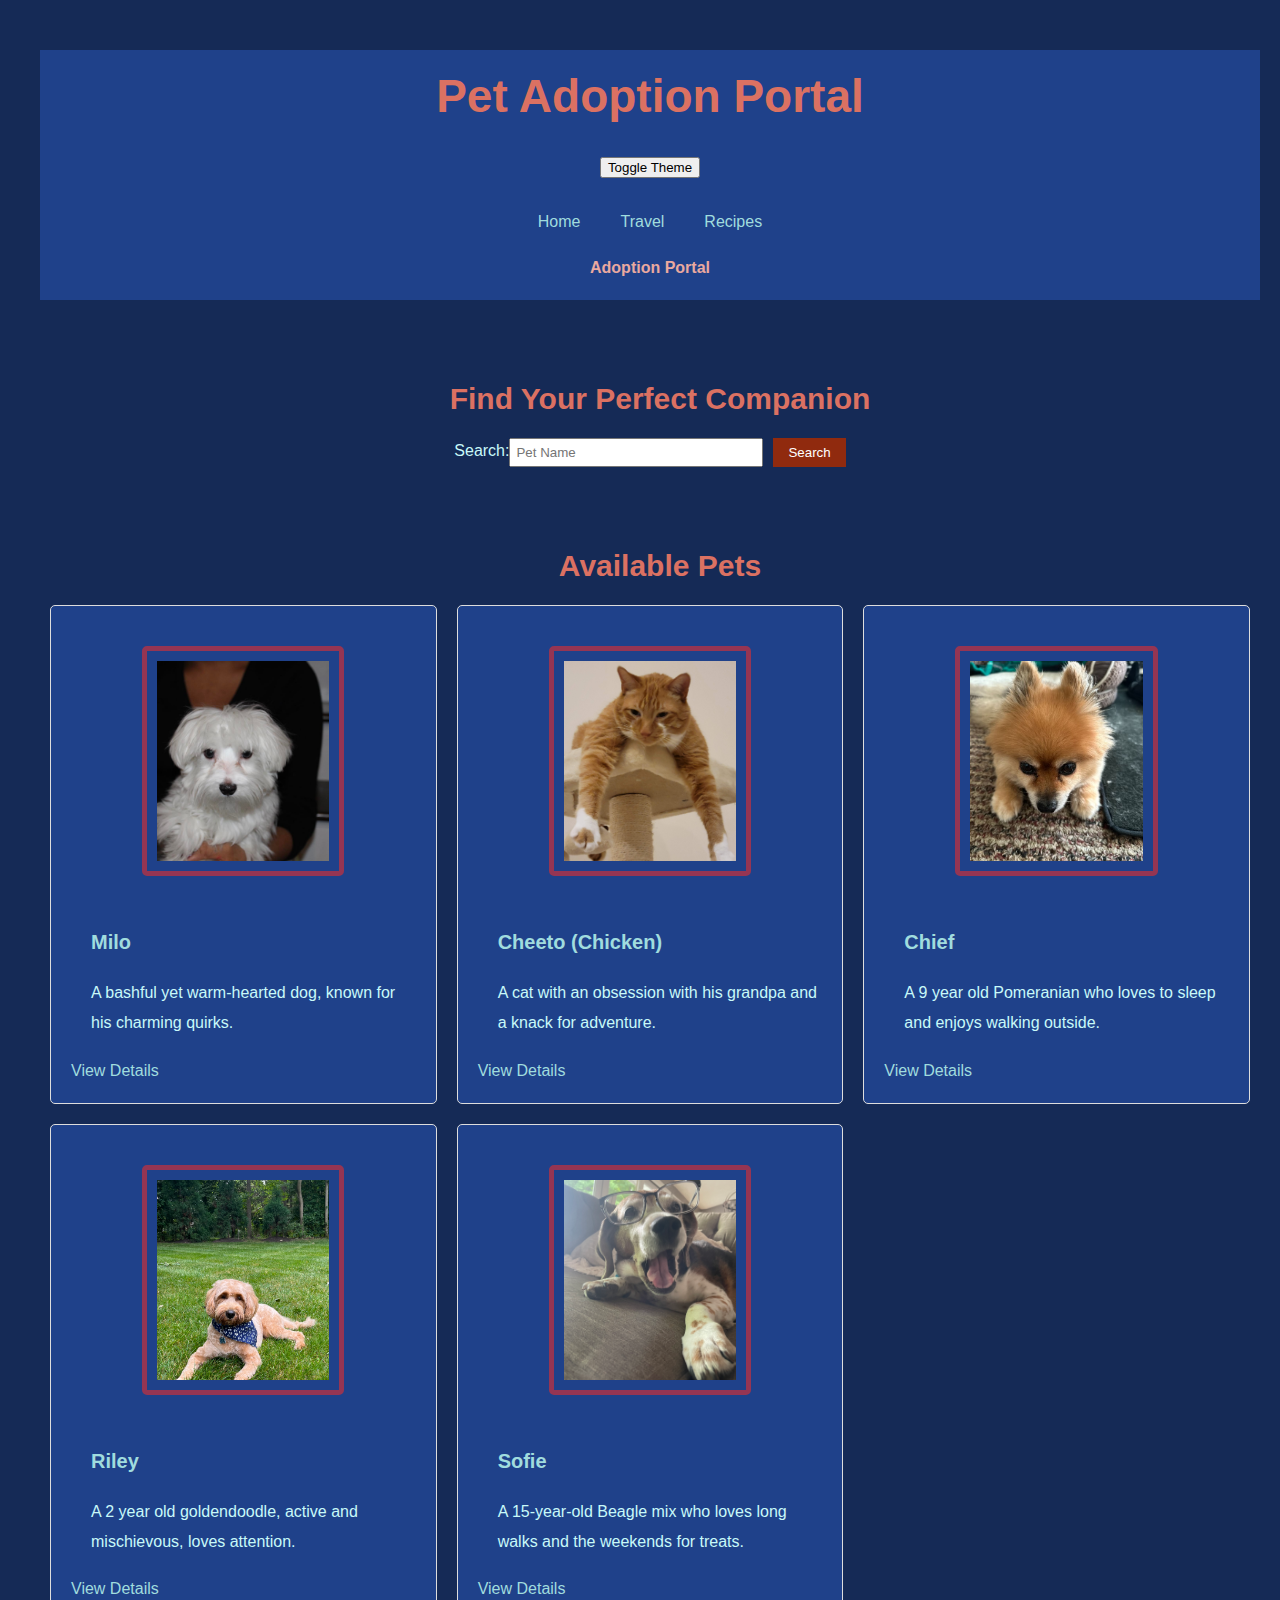
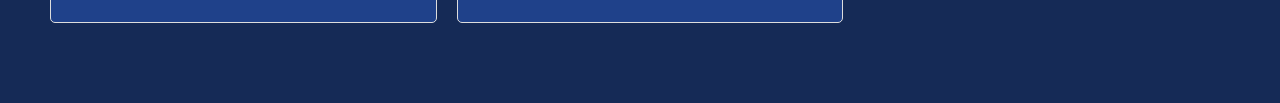
<file: adoption.html>
<!DOCTYPE html>
<html lang="en">
<head>
    <meta charset="UTF-8">
    <meta name="viewport" content="width=device-width, initial-scale=1.0">
    <title>Pet Adoption Portal</title>
    <link rel="stylesheet" href="css/adoption-style.css">
    <link href="css/style.css" rel="stylesheet">
</head>
<body>
    <header role="banner">
        <h1>Pet Adoption Portal</h1>
        <p></p>
        <button id="theme-toggle">Toggle Theme</button>
        <p></p>
        <nav role="navigation">
            <a href="index.html">Home</a>
            <a href="travel.html">Travel</a>
            <a href="recipes.html">Recipes</a>
        </nav>
        <nav>
            <a href="adoption.html" class="active">Adoption Portal</a>
        </nav>
    </header>

    <main role="main">
        <section aria-labelledby="search-section">
            <h2 id="search-section">Find Your Perfect Companion</h2>
            <form id="search-form">
                <label for="search">Search: </label>
                <input type="text" id="search" name="search" placeholder="Pet Name">
                <button type="submit">Search</button>
            </form>
        </section>

        <section aria-labelledby="pets-list-section">
            <h2 id="pets-list-section">Available Pets</h2>
            <div id="pet-list" class="pet-list">
                <!-- Milo -->
                <article class="pet-card" aria-labelledby="pet-name-1">
                    <img src="images/pets/milo/milo.jpg" alt="Milo, an 8 year old white Maltese family pet" class="pet-thumbnail">
                    <div class="pet-info">
                        <h3 id="pet-name-1">Milo</h3>
                        <p class="pet-description">A bashful yet warm-hearted dog, known for his charming quirks.</p>
                        <a href="pet-profile.html?petId=1" class="pet-details-link">View Details</a>
                    </div>
                </article>
                <!-- Cheeto (Chicken) -->
                <article class="pet-card" aria-labelledby="pet-name-2">
                    <img src="images/pets/cheeto/cheeto_cattree.jpg" alt="Cheeto, an orange cat on a cat tree" class="pet-thumbnail">
                    <div class="pet-info">
                        <h3 id="pet-name-2">Cheeto (Chicken)</h3>
                        <p class="pet-description">A cat with an obsession with his grandpa and a knack for adventure.</p>
                        <a href="pet-profile.html?petId=2" class="pet-details-link">View Details</a>
                    </div>
                </article>
                <!-- Chief -->
                <article class="pet-card" aria-labelledby="pet-name-3">
                    <img src="images/pets/chief/chief.jpg" alt="Chief, a Pomeranian with a thoughtful expression" class="pet-thumbnail">
                    <div class="pet-info">
                        <h3 id="pet-name-3">Chief</h3>
                        <p class="pet-description">A 9 year old Pomeranian who loves to sleep and enjoys walking outside.</p>
                        <a href="pet-profile.html?petId=3" class="pet-details-link">View Details</a>
                    </div>
                </article>
                <!-- Riley -->
                <article class="pet-card" aria-labelledby="pet-name-4">
                    <img src="images/pets/riley/riley_primary.jpg" alt="Riley, a goldendoodle with a playful demeanor" class="pet-thumbnail">
                    <div class="pet-info">
                        <h3 id="pet-name-4">Riley</h3>
                        <p class="pet-description">A 2 year old goldendoodle, active and mischievous, loves attention.</p>
                        <a href="pet-profile.html?petId=4" class="pet-details-link">View Details</a>
                    </div>
                </article>
                <!-- Sofie -->
                <article class="pet-card" aria-labelledby="pet-name-5">
                    <img src="images/pets/sofie/sofie1.JPG" alt="Sofie, a Beagle mix with a love for the outdoors" class="pet-thumbnail">
                    <div class="pet-info">
                        <h3 id="pet-name-5">Sofie</h3>
                        <p class="pet-description">A 15-year-old Beagle mix who loves long walks and the weekends for treats.</p>
                        <a href="pet-profile.html?petId=5" class="pet-details-link">View Details</a>
                    </div>
                </article>
            </div>
        </section>
    </main>
    <script src="js/adoption.js"></script>
    <script src="js/theme.js"></script>
</body>
</html>
</file>
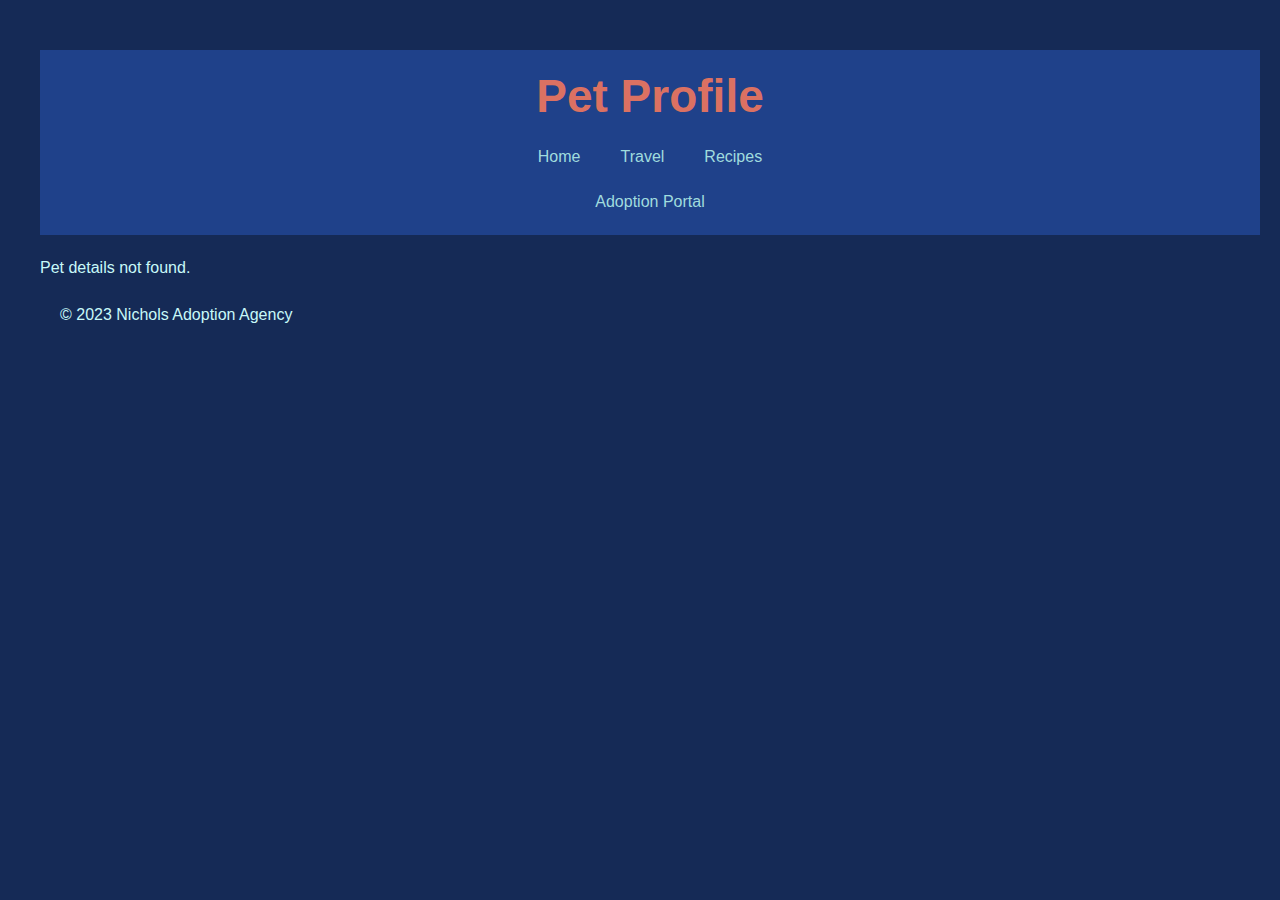
<file: pet-profile.html>
<!DOCTYPE html>
<html lang="en">
<head>
    <meta charset="UTF-8">
    <meta name="viewport" content="width=device-width, initial-scale=1.0">
    <title>Pet Profile</title>
    <link rel="stylesheet" href="css/adoption-style.css">
    <link href="css/style.css" rel="stylesheet">
</head>
<body>
    <header>
        <h1>Pet Profile</h1>
        <nav role="navigation">
            <a href="index.html">Home</a>
            <a href="travel.html">Travel</a>
            <a href="recipes.html">Recipes</a>
        </nav>
        <nav>
            <a href="adoption.html">Adoption Portal</a>
        </nav>
    </header>

    <main id="pet-profile">
        <div class="pet-container">
            <img id="pet-image" src="" alt="Pet" class="pet-profile-image">
            <div class="pet-details-box">
                <h2 id="pet-name"></h2>
                <p id="pet-description"></p>
                <ul class="pet-extra-details">
                    <li id="pet-age"></li>
                    <li id="pet-breed"></li>
                    <li id="pet-gender"></li>
                </ul>
            </div>
        </div>
    </main>

    <footer>
        <p>&copy; 2023 Nichols Adoption Agency</p>
    </footer>
    <script src="js/theme.js"></script>
    <script src="js/pet-profile.js"></script>
</body>
</html>
</file>
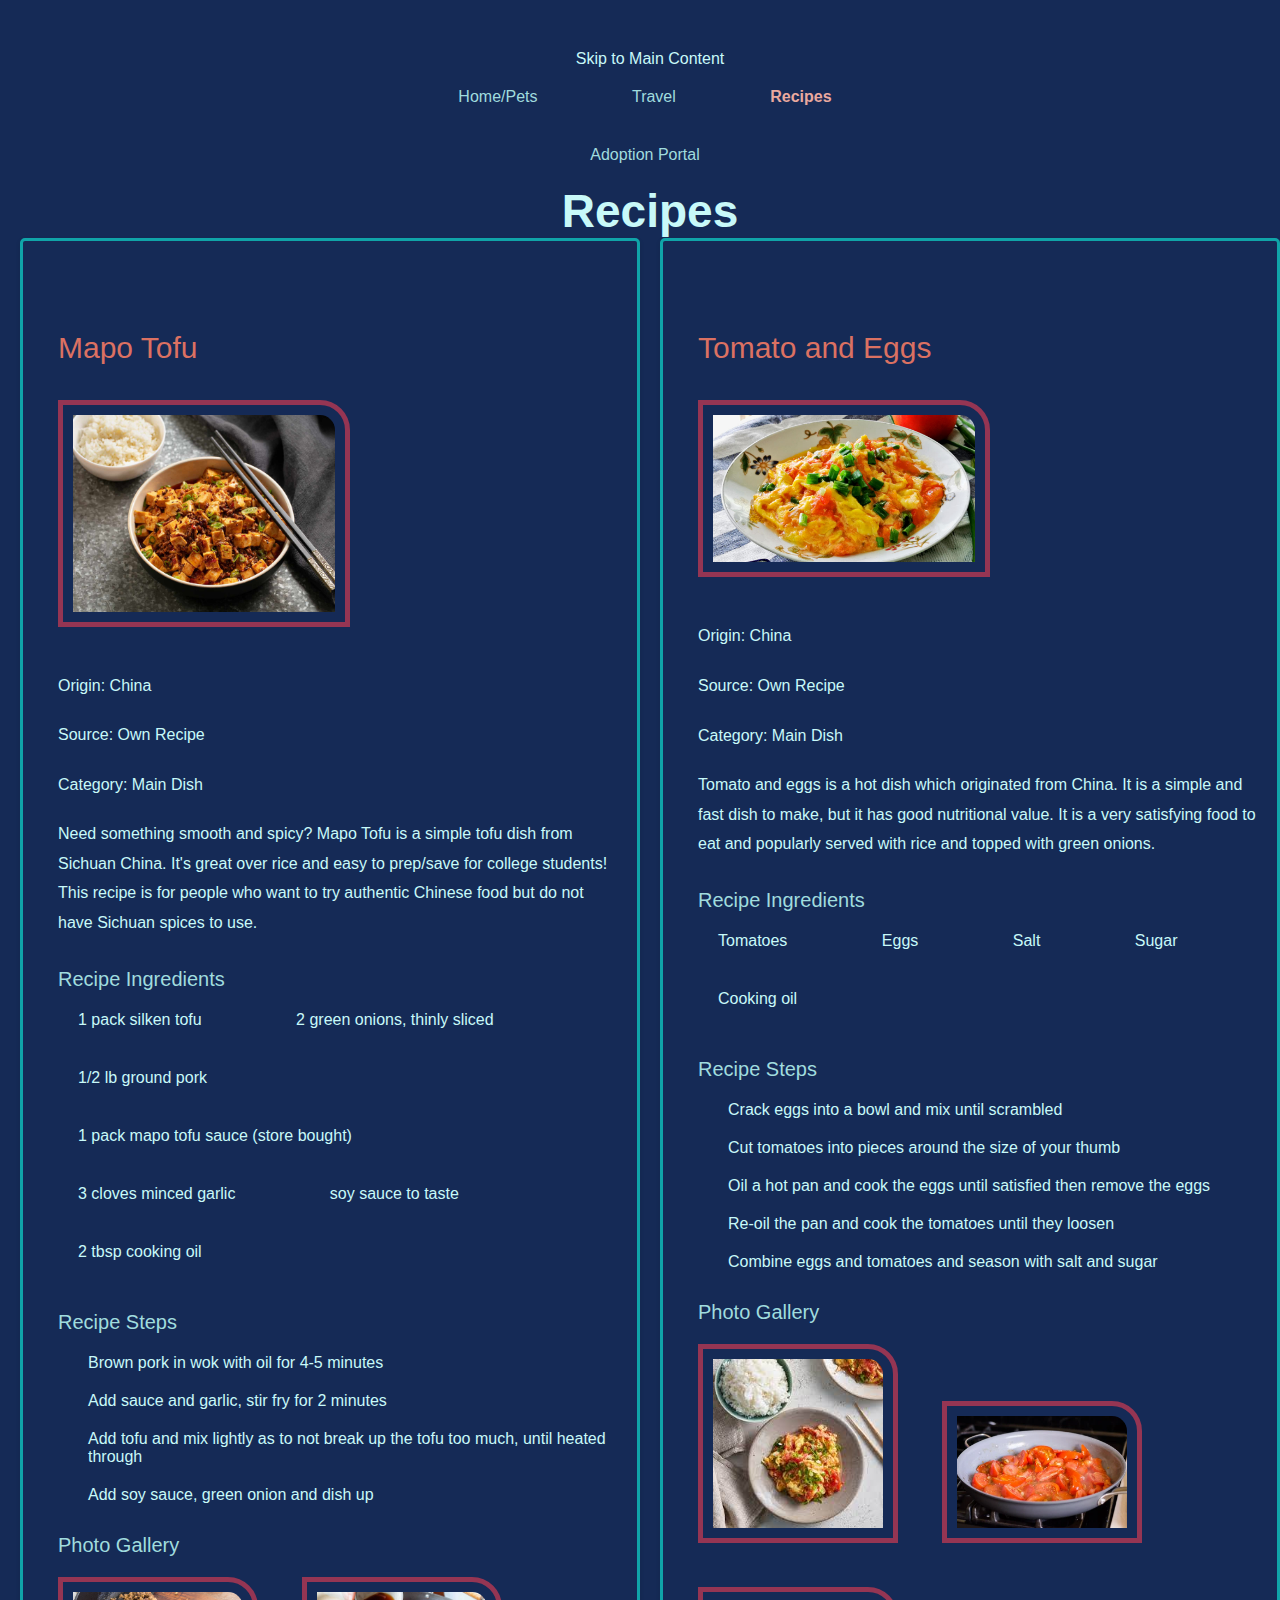
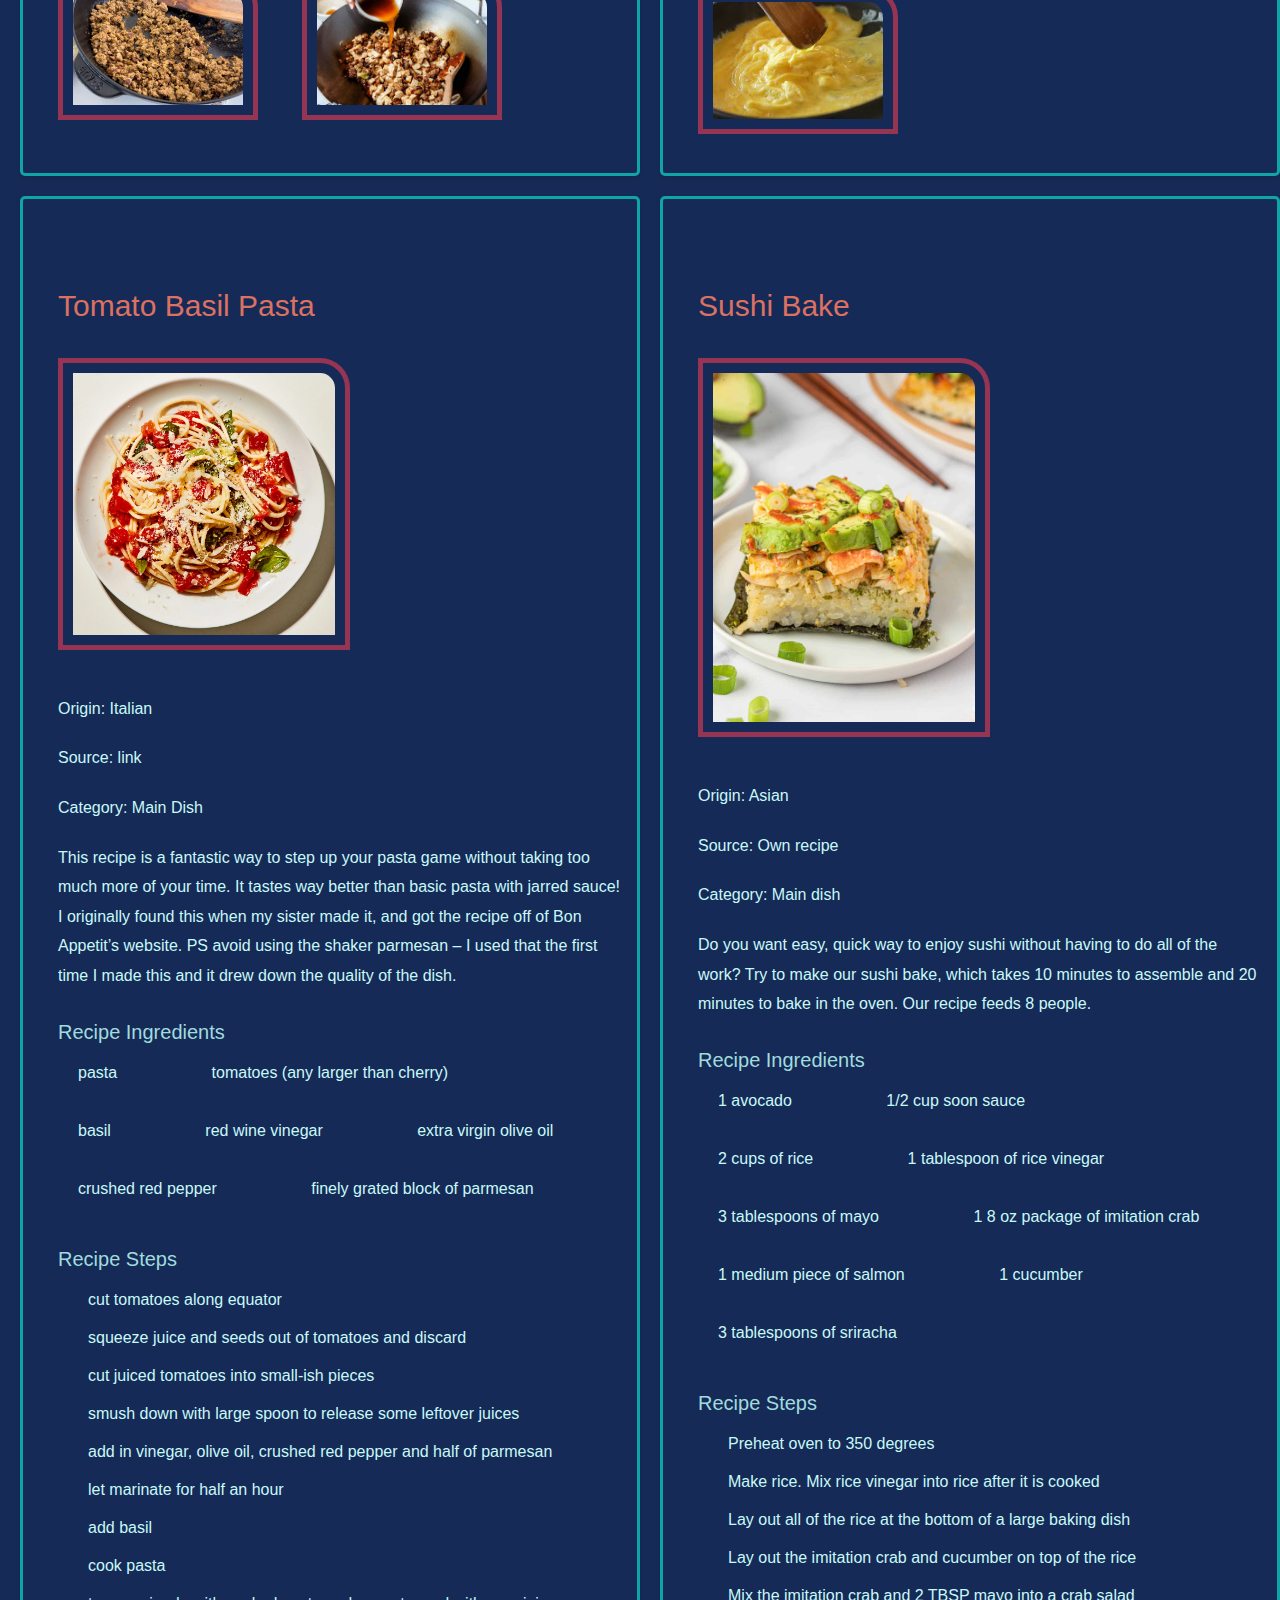
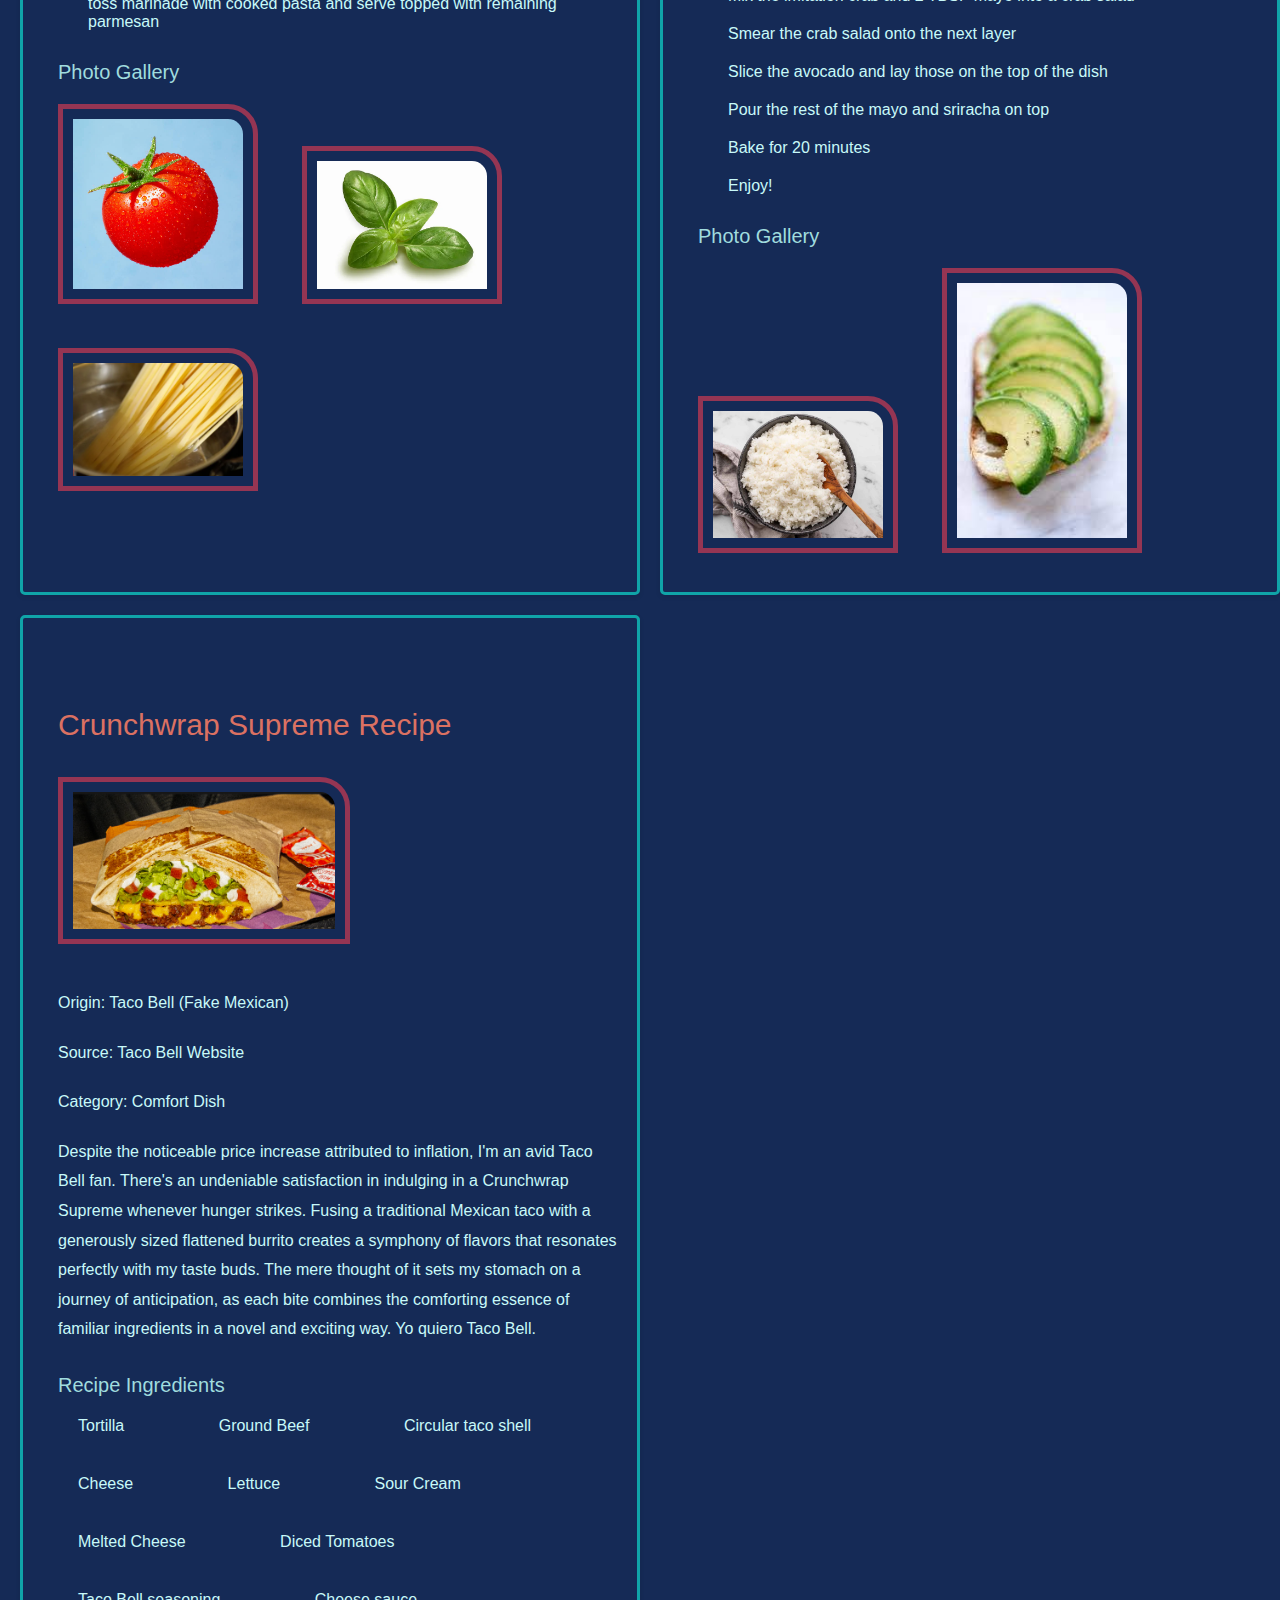
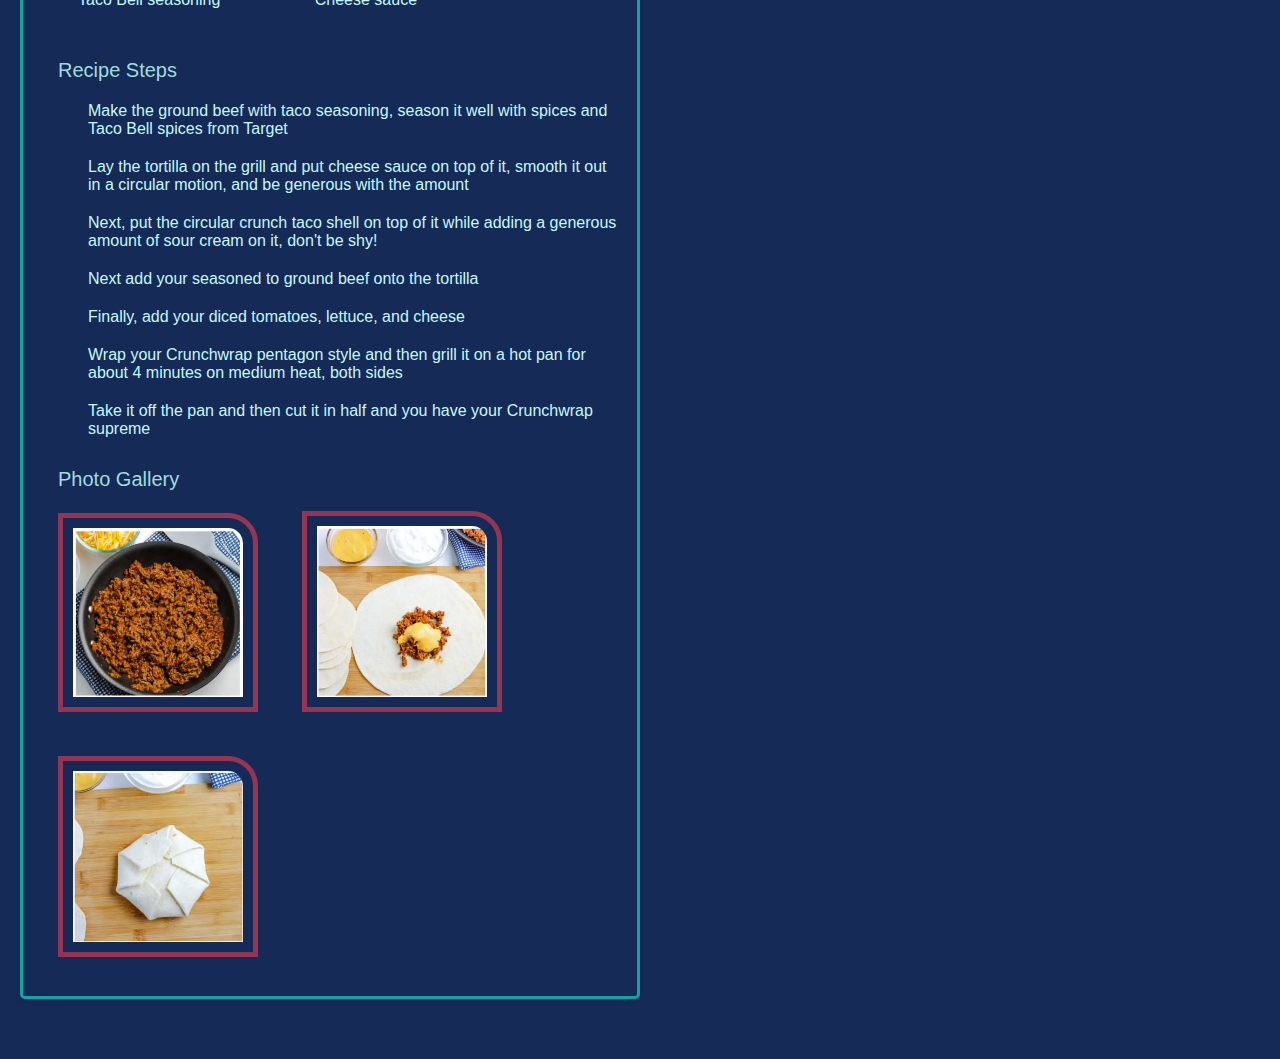
<file: recipes.html>
<!DOCTYPE html>
<html lang="en">
<head>
    <meta charset="UTF-8">
    <meta name="viewport" content="width=device-width, initial-scale=1.0">
    <title>Recipes</title>
    <link href="css/reset.css" rel="stylesheet">
    <link href="css/style.css" rel="stylesheet">
</head>
<body>
    <div class="beginning">
        <a href="#main-content" class="skip">Skip to Main Content</a>
        <nav>
            <ul>
                <li><a href="index.html">Home/Pets</a></li>
                <li><a href="travel.html">Travel</a></li>
                <li><a href="recipes.html" class="active">Recipes</a></li>
            </ul>
            <ul>
                <li><a href="adoption.html">Adoption Portal</a></li>
            </ul>
        </nav>
        <header>
            <h1 id="main-content">Recipes</h1>
        </header>
    </div>
        <main class="grid-container">
            <div class="grid-item">
            <h2>Mapo Tofu</h2>
                <img src="images/recipes/mapo-tofu/mapo_tofu.jpg" alt="Mapo Tofu">
                    <p><span class="bold-text">Origin:</span> China</p>
                    <p><span class="bold-text">Source:</span> Own Recipe</p>
                    <p><span class="bold-text">Category:</span> Main Dish</p>
                    <p>Need something smooth and spicy? Mapo Tofu is a simple tofu dish from Sichuan China. It's great over rice and easy to prep/save for college students! This recipe is for people who want to try authentic Chinese food but do not have Sichuan spices to use.</p>
                    <h3>Recipe Ingredients</h3>
                        <ul>
                            <li>1 pack silken tofu</li>
                            <li>2 green onions, thinly sliced</li>
                            <li>1/2 lb ground pork</li>
                            <li>1 pack mapo tofu sauce (store bought)</li>
                            <li>3 cloves minced garlic</li>
                            <li>soy sauce to taste</li>
                            <li>2 tbsp cooking oil</li>
                        </ul>
                    <h3>Recipe Steps</h3>
                        <ol>
                            <li>Brown pork in wok with oil for 4-5 minutes</li>
                            <li>Add sauce and garlic, stir fry for 2 minutes</li>
                            <li>Add tofu and mix lightly as to not break up the tofu too much, until heated through</li>
                            <li>Add soy sauce, green onion and dish up</li>
                        </ol>
                    <h3>Photo Gallery</h3>
                        <img src="images/recipes/mapo-tofu/ground_pork.jpeg" alt="Browning ground pork in wok" width="200">
                        <img src="images/recipes/mapo-tofu/add_tofu.jpeg" alt="Adding tofu and sauce to the wok" width="200">
            <!-- Karen Koo and Patrick Zhu -->
            </div>

            <div class="grid-item">
            <h2>Tomato and Eggs</h2>
                <img src="images/recipes/tomato-and-eggs/tomato-egg-main-image.jpeg" alt="Tomato and Eggs">
                    <p><span class="bold-text">Origin:</span> China</p>
                    <p><span class="bold-text">Source:</span> Own Recipe</p>
                    <p><span class="bold-text">Category:</span> Main Dish</p>
                    <p>Tomato and eggs is a hot dish which originated from China. It is a simple and fast dish to make, but it has good nutritional value. It is a very satisfying food to eat and popularly served with rice and topped with green onions.</p>
                <h3>Recipe Ingredients</h3>
                    <ul>
                        <li>Tomatoes</li>
                        <li>Eggs</li>
                        <li>Salt</li>
                        <li>Sugar</li>
                        <li>Cooking oil</li>
                    </ul>
                <h3>Recipe Steps</h3>
                    <ol>
                        <li>Crack eggs into a bowl and mix until scrambled</li>
                        <li>Cut tomatoes into pieces around the size of your thumb</li>
                        <li>Oil a hot pan and cook the eggs until satisfied then remove the eggs</li>
                        <li>Re-oil the pan and cook the tomatoes until they loosen</li>
                        <li>Combine eggs and tomatoes and season with salt and sugar</li>
                    </ol>
                <h3>Photo Gallery</h3>
                    <img src="images/recipes/tomato-and-eggs/tomato-egg-side1.jpeg" alt="Tomato egg with rice" width="200">
                    <img src="images/recipes/tomato-and-eggs/tomatoes-cooking.webp" alt="Tomatoes cooking on a pan" width="200">
                    <img src="images/recipes/tomato-and-eggs/scramble-eggs.jpeg" alt="Scrambled eggs cooking on a pan" width="200">
            <!-- Alex Ni -->
            </div>

            <div class="grid-item">
            <h2>Tomato Basil Pasta</h2>
                <img src="images/recipes/tomato-basil-pasta/basically-no-cook-tomato-sauce.jpg" alt="Tomato Basil Pasta">
                    <p><span class="bold-text">Origin:</span> Italian</p>
                    <p><span class="bold-text">Source:</span> <a href="#">link</a></p>
                    <p><span class="bold-text">Category:</span> Main Dish</p>
                    <p>This recipe is a fantastic way to step up your pasta game without taking too much more of your time. It tastes way better than basic pasta with jarred sauce! I originally found this when my sister made it, and got the recipe off of Bon Appetit’s website. PS avoid using the shaker parmesan – I used that the first time I made this and it drew down the quality of the dish.</p>
                <h3>Recipe Ingredients</h3>
                    <ul>
                        <li>pasta</li>
                        <li>tomatoes (any larger than cherry)</li>
                        <li>basil</li>
                        <li>red wine vinegar</li>
                        <li>extra virgin olive oil</li>
                        <li>crushed red pepper</li>
                        <li>finely grated block of parmesan</li>
                    </ul>
                <h3>Recipe Steps</h3>
                    <ol>
                        <li>cut tomatoes along equator</li>
                        <li>squeeze juice and seeds out of tomatoes and discard</li>
                        <li>cut juiced tomatoes into small-ish pieces</li>
                        <li>smush down with large spoon to release some leftover juices</li>
                        <li>add in vinegar, olive oil, crushed red pepper and half of parmesan</li>
                        <li>let marinate for half an hour</li>
                        <li>add basil</li>
                        <li>cook pasta</li>
                        <li>toss marinade with cooked pasta and serve topped with remaining parmesan</li>
                    </ol>
                <h3>Photo Gallery</h3>
                    <img src="images/recipes/tomato-basil-pasta/tomato.jpg" alt="A juicy tomato with water droplets" width="200">
                    <img src="images/recipes/tomato-basil-pasta/basil.jpg" alt="A few leaves of basil" width="200">
                    <img src="images/recipes/tomato-basil-pasta/fettuccine.jpg" alt="Some fettuccine in a pot of boiling water" width="200">
            <!-- Leif Doxey-Van Heest -->
            </div>

            <div class="grid-item">
            <h2>Sushi Bake</h2>
                <img src="images/recipes/sushi-bake/sushiBake.jpeg" alt="Sushi Bake">
                    <p><span class="bold-text">Origin:</span> Asian</p>
                    <p><span class="bold-text">Source:</span> Own recipe</p>
                    <p><span class="bold-text">Category:</span> Main dish</p>
                    <p>Do you want easy, quick way to enjoy sushi without having to do all of the work? Try to make our sushi bake, which takes 10 minutes to assemble and 20 minutes to bake in the oven. Our recipe feeds 8 people.</p>
                <h3>Recipe Ingredients</h3>
                    <ul>
                        <li>1 avocado</li>
                        <li>1/2 cup soon sauce</li>
                        <li>2 cups of rice</li>
                        <li>1 tablespoon of rice vinegar</li>
                        <li>3 tablespoons of mayo</li>
                        <li>1 8 oz package of imitation crab</li>
                        <li>1 medium piece of salmon</li>
                        <li>1 cucumber</li>
                        <li>3 tablespoons of sriracha</li>
                    </ul>
                <h3>Recipe Steps</h3>
                    <ol>
                        <li>Preheat oven to 350 degrees</li>
                        <li>Make rice. Mix rice vinegar into rice after it is cooked</li>
                        <li>Lay out all of the rice at the bottom of a large baking dish</li>
                        <li>Lay out the imitation crab and cucumber on top of the rice</li>
                        <li>Mix the imitation crab and 2 TBSP mayo into a crab salad</li>
                        <li>Smear the crab salad onto the next layer</li>
                        <li>Slice the avocado and lay those on the top of the dish</li>
                        <li>Pour the rest of the mayo and sriracha on top</li>
                        <li>Bake for 20 minutes</li>
                        <li>Enjoy!</li>
                    </ol>
                <h3>Photo Gallery</h3>
                    <img src="images/recipes/sushi-bake/rice.jpeg" alt="Make your rice and mix the rice vinegar into it" width="200">
                    <img src="images/recipes/sushi-bake/avocado.jpeg" alt="Sliced avocado from step 7" width="200">
            <!-- Ethan Tai and Joshua Vijayasegar -->
            </div>

            <div class="grid-item">
            <h2>Crunchwrap Supreme Recipe</h2>
                <img src="images/recipes/crunchwrap-supreme/Crunchwrap_Supreme.png" alt="Crunchwrap Supreme Recipe">
                    <p><span class="bold-text">Origin:</span> Taco Bell (Fake Mexican)</p>
                    <p><span class="bold-text">Source:</span> Taco Bell Website</p>
                    <p><span class="bold-text">Category:</span> Comfort Dish</p>
                    <p>Despite the noticeable price increase attributed to inflation, I'm an avid Taco Bell fan. There's an undeniable satisfaction in indulging in a Crunchwrap Supreme whenever hunger strikes. Fusing a traditional Mexican taco with a generously sized flattened burrito creates a symphony of flavors that resonates perfectly with my taste buds. The mere thought of it sets my stomach on a journey of anticipation, as each bite combines the comforting essence of familiar ingredients in a novel and exciting way. Yo quiero Taco Bell.</p>
                <h3>Recipe Ingredients</h3>
                    <ul>
                        <li>Tortilla</li>
                        <li>Ground Beef</li>
                        <li>Circular taco shell</li>
                        <li>Cheese</li>
                        <li>Lettuce</li>
                        <li>Sour Cream</li>
                        <li>Melted Cheese</li>
                        <li>Diced Tomatoes</li>
                        <li>Taco Bell seasoning</li>
                        <li>Cheese sauce</li>
                    </ul>
                <h3>Recipe Steps</h3>
                    <ol>
                        <li>Make the ground beef with taco seasoning, season it well with spices and Taco Bell spices from Target</li>
                        <li>Lay the tortilla on the grill and put cheese sauce on top of it, smooth it out in a circular motion, and be generous with the amount</li>
                        <li>Next, put the circular crunch taco shell on top of it while adding a generous amount of sour cream on it, don't be shy!</li>
                        <li>Next add your seasoned to ground beef onto the tortilla</li>
                        <li>Finally, add your diced tomatoes, lettuce, and cheese</li>
                        <li>Wrap your Crunchwrap pentagon style and then grill it on a hot pan for about 4 minutes on medium heat, both sides</li>
                        <li>Take it off the pan and then cut it in half and you have your Crunchwrap supreme</li>
                    </ol>
                <h3>Photo Gallery</h3>
                    <img src="images/recipes/crunchwrap-supreme/Taco_Bell_Beef.png" alt="Cook the beef on high heat while adding Taco Bell seasoning and let it simmer for 10 minutes on low" width="200">
                    <img src="images/recipes/crunchwrap-supreme/Taco_Bell_Beef_Cheese.png" alt="Example of the assembled Crunchwrap supreme with toppings on the tortilla" width="200">
                    <img src="images/recipes/crunchwrap-supreme/Crunchwrap.png" alt="Finished product of a Crunchwrap" width="200">
            <!-- Audrey Eng -->
            </div>
        </main>
    </body>
</html>
</file>
<file: css/adoption-style.css>
body, h1, h2, h3, p, ul, li, a {
    margin: 0;
    padding: 0;
    text-decoration: none;
    list-style: none;
}

h2 {
    text-align: center;
}

body {
    font-family: 'Arial', sans-serif;
    line-height: 1.6;
    color: #333;
    background-color: #f4f4f4;
    padding: 20px;
}

header {
    background-color: var(--section);
    color: var(--accent-color);
    padding: 10px 0;
    text-align: center;
}

header h1 {
    margin: 0;
}

nav {
    display: flex;
    justify-content: center;
    padding: 10px 0;
}

nav a {
    color: var(--nav-color);
    padding: 0 20px;
}

nav a.active, nav a:hover {
    color: var(--active);;
}

main {
    margin-top: 20px;
}

#search-section h2 {
    margin-bottom: 10px;
}

#search-form {
    display: flex;
    justify-content: center;
    margin-bottom: 20px;
}

#search-form input[type="text"] {
    padding: 5px;
    width: 240px;
    margin-right: 10px;
}

#search-form button {
    padding: 5px 15px;
    background-color: var(--active);
    color: #fff;
    border: none;
    cursor: pointer;
}

#search-form button:hover {
    background-color: #333;
}

.pet-list {
    display: grid;
    grid-template-columns: repeat(3, 1fr);
    gap: 20px;
    padding: 0;
    max-width: 1200px;
    margin: 0 auto;
}

.pet-card {
    background-color: var(--section);
    border: 1px solid #ddd;
    padding: 20px;
    border-radius: 5px;
    display: flex;
    flex-direction: column;
    align-items: center;
}

.pet-thumbnail {
    width: 100%;
    height: 200px;
    object-fit: cover;
    border-radius: 5px;
}

.pet-container {
    display: flex;
    justify-content: center;
    flex-wrap: wrap;
    align-items: flex-start;
    gap: 20px;
    max-width: 900px;
    width: 100%;
    margin: auto;
    box-shadow: 0 2px 4px rgba(0, 0, 0, 0.1);
    background-color: var(--section);
    padding: 20px;
    border-radius: 5px;
}

.pet-profile-image {
    flex-basis: calc(50% - 10px);
    max-width: 100%;
    height: auto;
    border-radius: 5px;
}

.pet-details-box {
    flex-basis: calc(50% - 10px);
    padding: 20px;
    background-color: var(--section);
    border: 1px solid #ddd;
    border-radius: 5px;
    box-shadow: 0 2px 4px rgba(0, 0, 0, 0.1);
    text-align: center;
}

.pet-details-link {
    color: #A0DCDE;
}

.pet-details-link:hover {
    color: #10A4A8;
    text-decoration: underline;
}

.pet-extra-details {
    list-style: none;
    padding: 0;
    margin-top: 20px;
}

@media (min-width: 768px) {
    .pet-profile-image {
        max-width: 50%;
        margin: 0 auto;
    }
}

@media (max-width: 1200px) {
    .pet-list {
        grid-template-columns: repeat(2, 1fr);
    }
}

@media (max-width: 768px) {
    .pet-list {
        grid-template-columns: 1fr;
    }
}
</file>
<file: css/style.css>
body {
    font-family: 'Roboto', sans-serif;
    background-color: var(--primary-color);
    color: var(--secondary-color);
    margin: 30px auto 60px 20px;
}

h1 {
    font-size: 46px;
    font-family: 'Roboto', sans-serif;
    font-weight: bold;
}

h2 {
    font-size: 30px;
    font-family: 'Roboto', sans-serif;
    color: var(--accent-color);
    margin: 75px auto 15px 20px;
}

h3 {
    font-size: 20px;
    font-family: 'Roboto', sans-serif;
    color: var(--link-color);
    margin: 30px auto auto 20px;
}

p {
    line-height: 1.85;
    margin: 20px auto 20px 20px;
}

img {
    border: 5px solid var(--border-color);
    padding: 10px;
    margin: 20px;
    border-top-right-radius: 30px;
    max-width: 50%;
    height: auto;
}

li {
    display: inline-block;
    margin: 20px 50px 20px 40px;
}

ol li {
    display: block;
    margin: 20px auto auto 50px;
}

nav ul {
    color: var(--nav-color);
}

.beginning {
    display: inline-block;
    text-align: center;
    width: 100%;
    margin: 20px auto auto auto;
}

* {
    transition: all 0.3s ease;
}

.grid-container {
    display: grid;
    grid-template-columns: 1fr 1fr;
    gap: 20px;
}

.grid-item {
    padding: 15px;
    border: 3px solid var(--grid-border-color);
    border-radius: 5px;
    box-shadow: 0 2px 5px var(--grid-background);
    transition: transform 0.3s ease;
}

.grid-item:hover {
    transform: scale(1.05);
}

nav a.active {
    color: var(--active-link-color);
    font-weight: bold;
}

:root {
    --primary-color: #152A56;
    --secondary-color: #C8F9F9;
    --accent-color: #DB7162;
    --link-color: #A0DCDE;
    --border-color: #953553;
    --nav-color: #A0DCDE;
    --active-link-color: #EAA99F;
    --grid-border-color: #10A4A8;
    --grid-background: rgba(0, 0, 0, 0.1);
    --section: #1F418A;
    --active: #902A0E;
}

[data-theme="dark"] {
    --primary-color: #0A1428;
    --secondary-color: #D0E0E3;
    --accent-color: #FFA07A;
    --link-color: #B0C4DE;
    --border-color: #FFDAB9;
    --nav-color: #B0C4DE;
    --active-link-color: #FFB6C1;
    --grid-border-color: #87CEEB;
    --grid-background: rgba(255, 255, 255, 0.1);
    --section: #132449;
    --active: #49200E;
}


@media (max-width: 768px) {
    nav {
        text-align: center;
        padding: 10px 0;
        box-shadow: 0 2px 5px rgba(0, 0, 0, 0.1);
    }

    nav a {
        margin: 0 15px;
        padding: 8px 12px;
        border-radius: 4px;
    }

    nav a.active, nav a:hover {
        box-shadow: 0 2px 5px rgba(0, 0, 0, 0.2);
        font-weight: bold;
    }

    body {
        animation: fadeIn 1s ease-in-out;
    }

    @keyframes fadeIn {
        from {
            opacity: 0;
        }
        to {
            opacity: 1;
        }
    }

    .skip {
        position: absolute;
        top: -40px;
        left: 0;
        background: #000;
        color: #fff;
        padding: 8px 12px;
        z-index: 100;
        border-radius: 4px;
        transform: rotate(-5deg);
    }
    
    .skip:focus {
        top: 0;
        transform: rotate(0deg);
    }
}

@media screen and (min-width: 768px) and (max-width: 1024px) {
    :root {
        --spacing-unit: 10px;
    }

    .grid-container {
        display: grid;
        grid-template-columns: repeat(3, 1fr);
        gap: var(--spacing-unit);
    }

    .card:hover {
        transform: scale(1.05);
        box-shadow: 0 4px 8px rgba(0, 0, 0, 0.2);
    }

    .skip-to-content {
        display: block;
        position: absolute;
        top: 0;
        left: 0;
        background: #000;
        color: #fff;
        padding: var(--spacing-unit);
    }

    .dynamic-sizing {
        padding: calc(2 * var(--spacing-unit));
        font-size: calc(1rem + 0.5vw);
    }
}

@media (prefers-reduced-motion: reduce) {
    * {
        animation: none !important;
        transition: none !important;
    }
}
</file>
